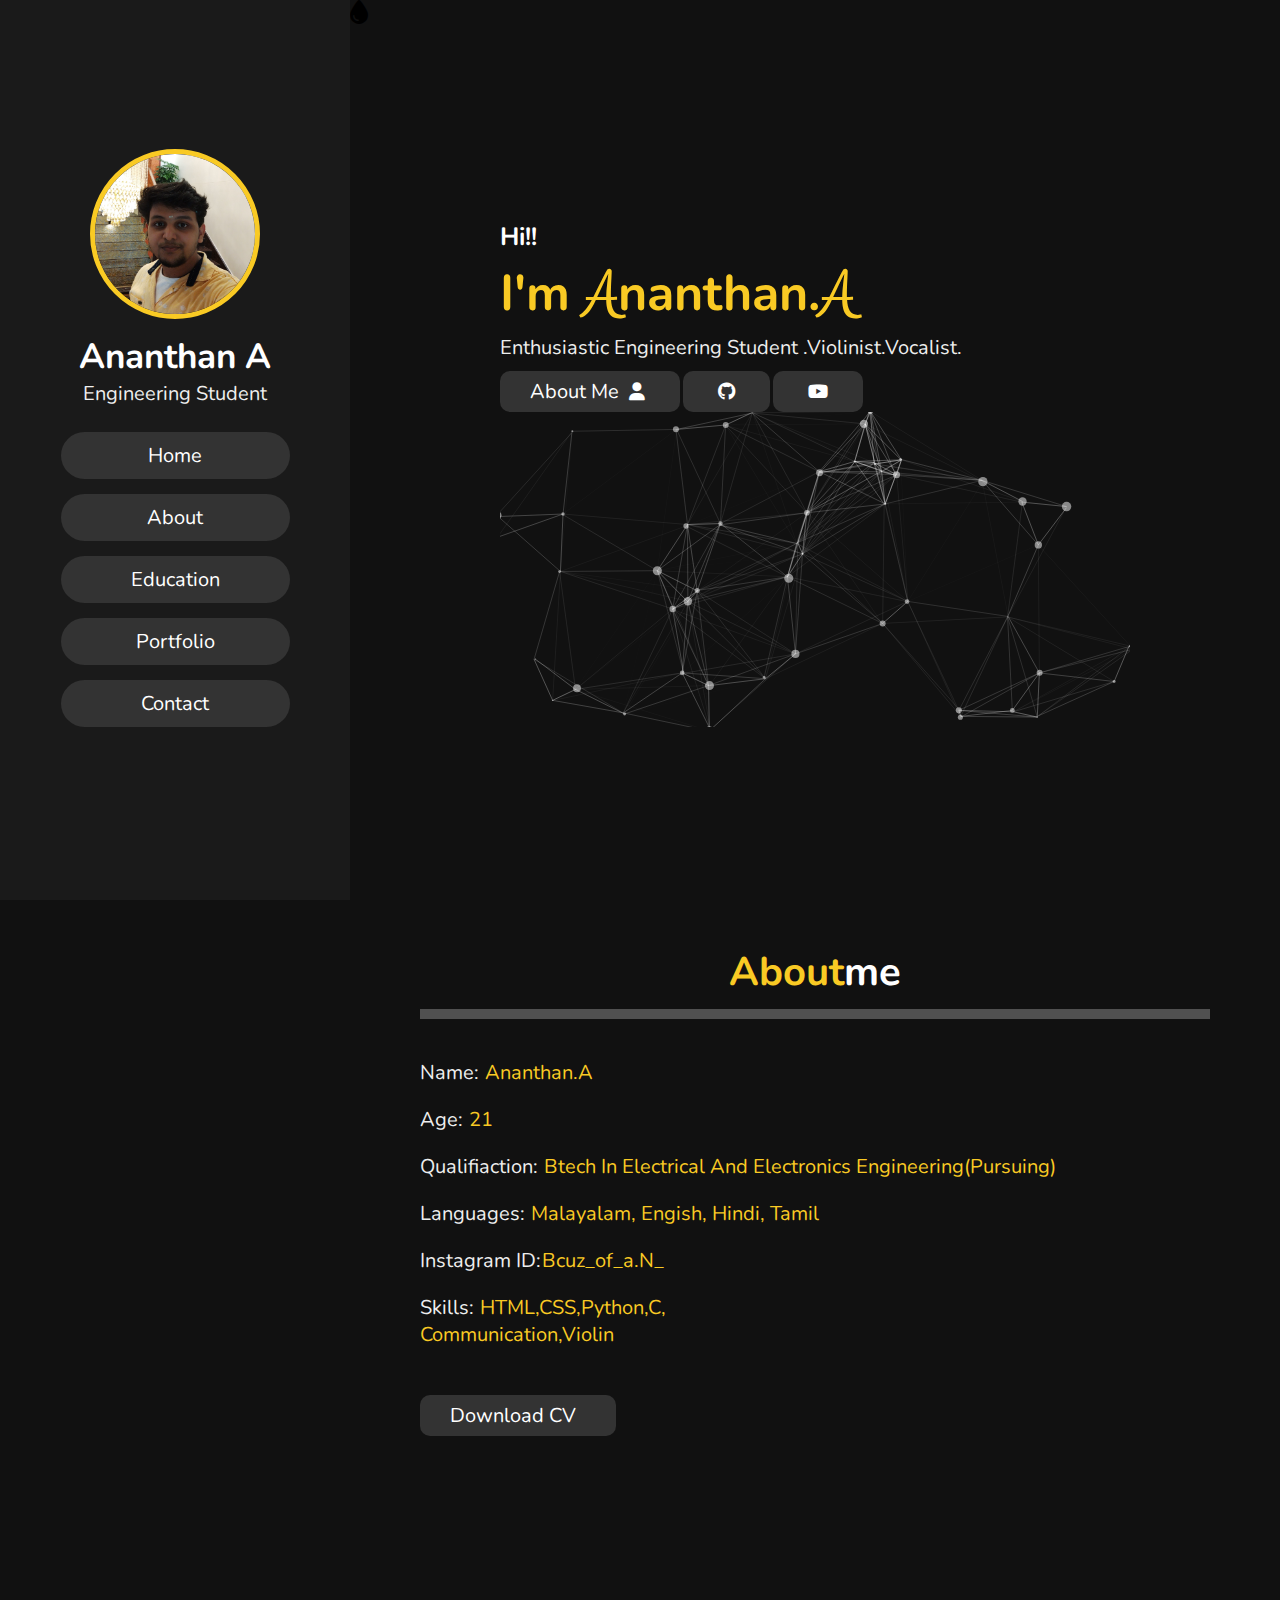
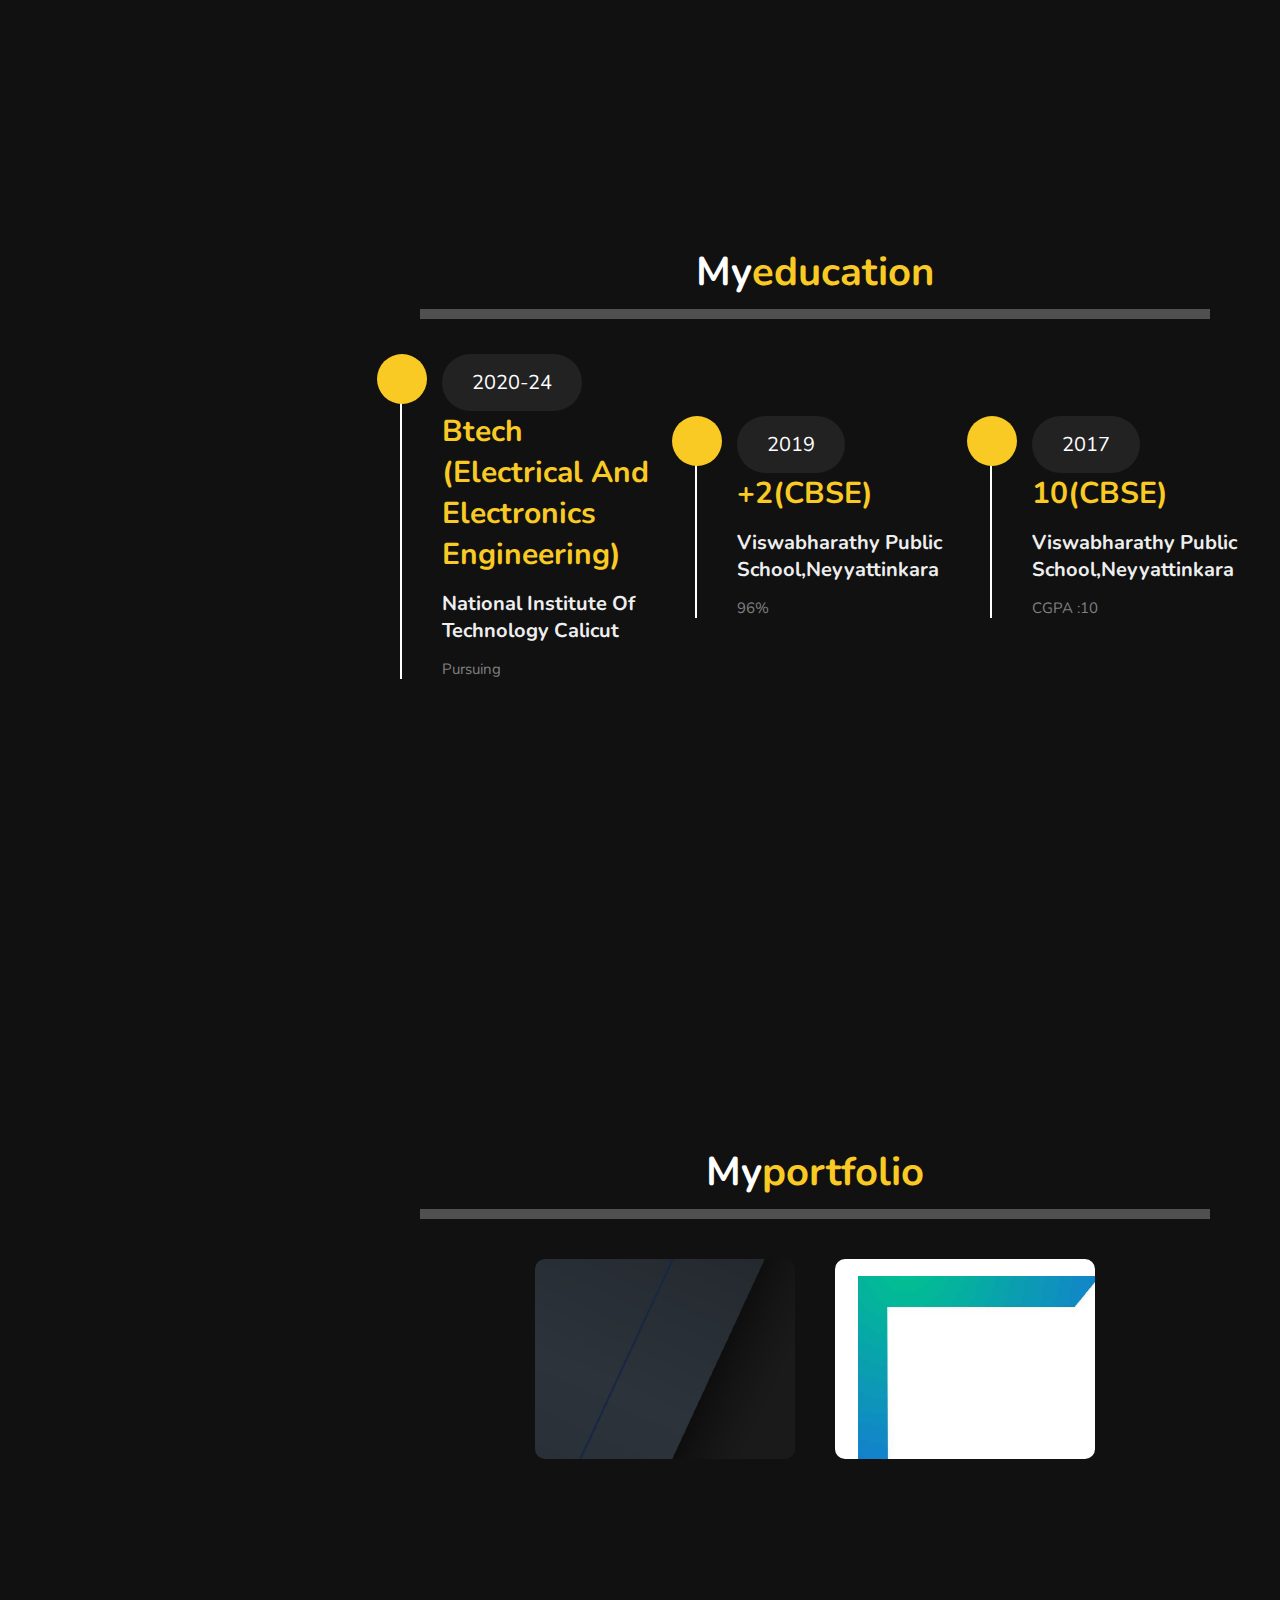
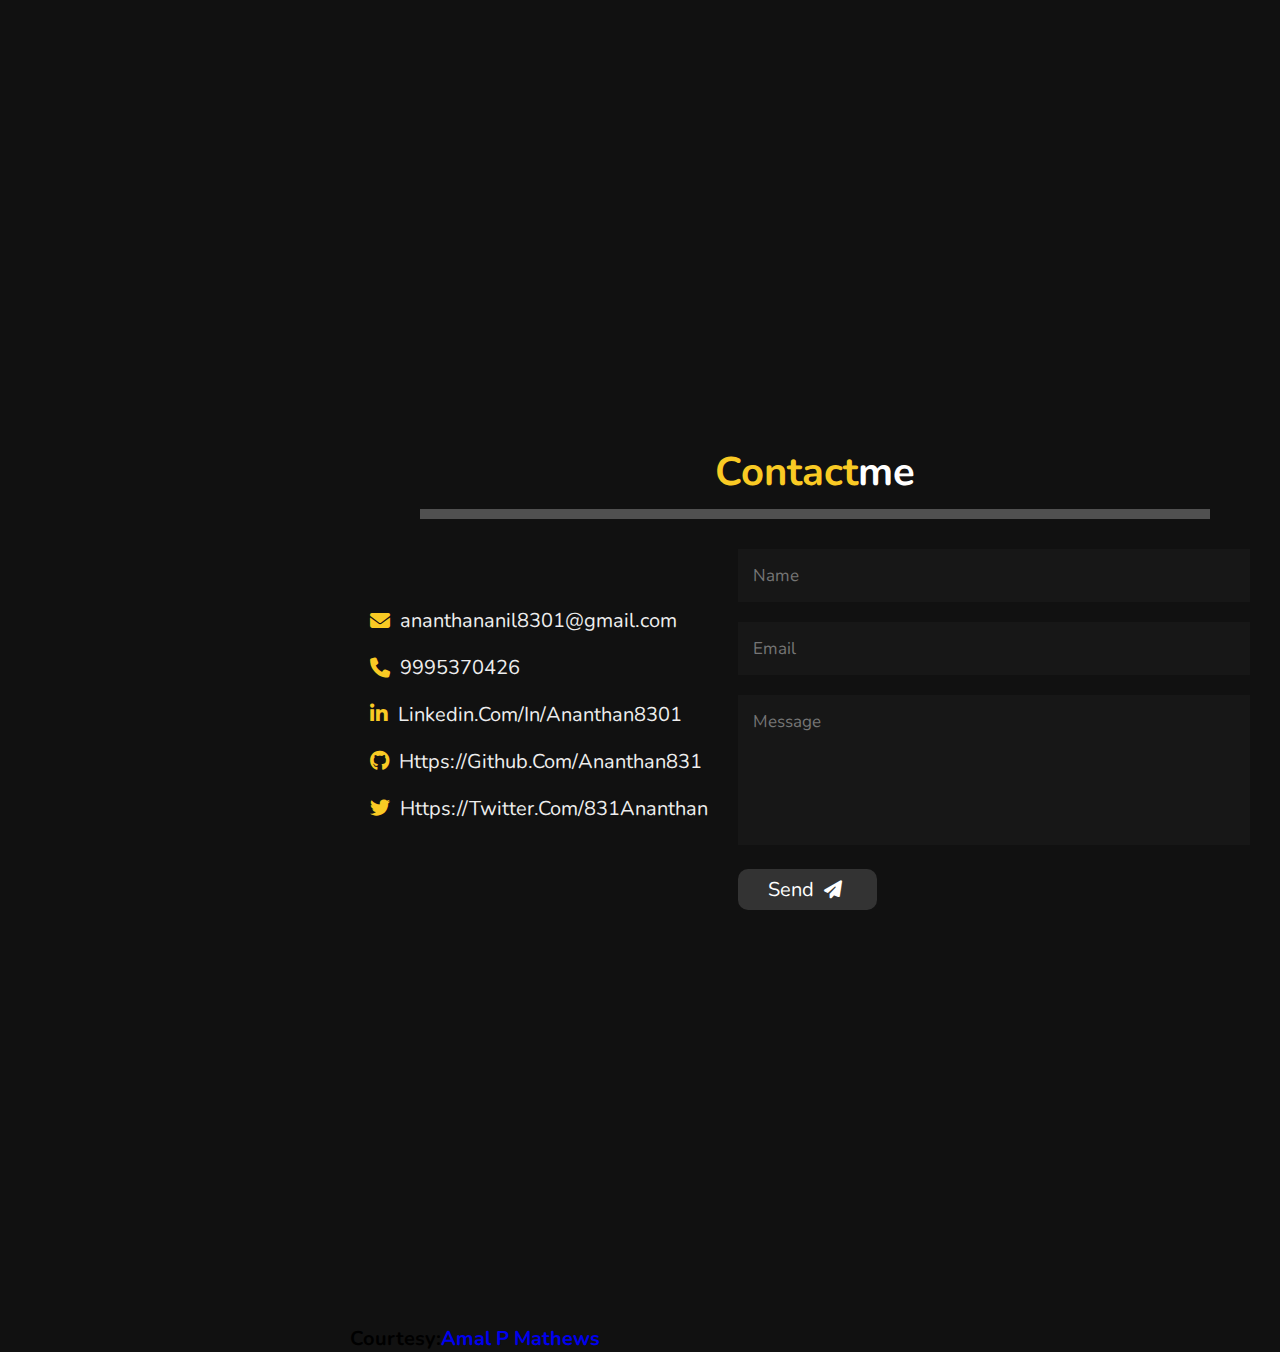
<file: index.html>
<!DOCTYPE html>
<html lang="en">
<head>
    <meta charset="UTF-8">
    <meta http-equiv="X-UA-Compatible" content="IE=edge">
    <meta name="viewport" content="width=device-width, initial-scale=1.0">
    <title>Ananthan</title>
    <link rel="stylesheet" href="https://cdnjs.cloudflare.com/ajax/libs/font-awesome/6.1.1/css/all.min.css">
    <link rel="stylesheet" href="css1.css">
    

</head>
<body>
    <header>
        <div class="user">
            <img src="Ananthan.jpg" alt="">
            <h3 class="name">Ananthan A</h3>
            <p class="post">Engineering Student</p>
            </div>
        <nav class="navbar"> 
            <ul>
                <li><a href="#home">Home</a></li>
                <li><a href="#about">About</a></li>
                <li><a href="#education">Education</a></li>
                <li><a href="#portfolio">Portfolio</a></li>
                <li><a href="#contact">Contact</a></li>
                </ul>
            </nav>
        </header>
    <div class="effect">
        <div id="menu" class="fas fa-bars"></div> 
            <div class="theme">
                <label for="yellow"><i class="fa-solid fa-droplet" style="font-size:24px;"></i></label>
                <input type="color" name="" id="yellow"style="display:none;visibility:hidden;" >
                </div>
            <section class="home" id="home">
                <div class="top"> 
                    <div class="left">
                        <h3>Hi!!</h3>
                        <a href="#"><h1>I'm <span> A</span>nanthan.<span>A</span></h1></a>
                        <p><span>E</span>nthusiastic <span>E</span>ngineering <span>S</span>tudent .<span>V</span>iolinist.<span>V</span>ocalist.</i></p>
                        <a href="#about"><button class="btn">About me <i class="fas fa-user"></i></button></a>
                        <a href="https://github.com/Ananthan831" target="_blank"><button class="btn icon"> <i class="fa-brands fa-github"></i></button></a>
                        <a href="https://www.youtube.com/channel/UCTQLOi7jL0ev-SA8q4EdKhg" target="_blank"><button class="btn icon"> <i class="fa-brands fa-youtube"></i></button></a>
                        </div>
                        <div class="bg"></div>
                    <div id="particles-js"></div>
                    <!-- <img src="ink.png"> -->
                </section>
            </div>
            
        </div>
    <section class="about" id="about">
        <h1 class="heading"><span>about</span>me</h1>
        <div class="row">
            <div class="info">
                <h3>name: <span>Ananthan.A</span></h3>
                <h3>age: <span>21</span></h3>
                <h3>qualifiaction: <span>Btech in Electrical and Electronics Engineering(pursuing)</span></h3>
                <h3>languages: <span>Malayalam, Engish, Hindi, Tamil</span></h3>
                <h3>Instagram iD:<span>bcuz_of_a.n_</span></h3>
                <h3>skills: <span>HTML,CSS,Python,C,<div>Communication,Violin</div></span></h3>
                <a href="RESUME-ANANTHAN.pdf" target="_blank"><button class="btn">download CV <i class="fas-fa-download"> </i></button></a>
                </div>
            </div>
        </section>
    <section class="education" id="education">
        <h1 class="heading">my<span>education</span></h1>
        <div class="box-container">
            <div class="box">
                <i class=""fas fa-graduation-cap"></i>
                <span>2020-24</span>
                <h2>Btech (Electrical and Electronics Engineering)</h2>
                <h3>National Institute of Technology Calicut</h3>
                <p>Pursuing</p>
                </div>
            <div class="box">
                <i class=""fas fa-graduation-cap"></i>
                <span>2019</span>
                <h2>+2(CBSE)</h2>
                <h3>Viswabharathy Public School,Neyyattinkara</h3>
                <p>96% </p>
                </div>
            <div class="box">
                <i class=""fas fa-graduation-cap"></i>
                <span>2017</span>
                <h2>10(CBSE)</h2>
                <h3>Viswabharathy Public School,Neyyattinkara</h3>
                <p>CGPA :10</p>
                </div>
            </div>
        </section>
    <section class="portfolio"id="portfolio">
        <h1 class="heading">my<span>portfolio</span></h1>
        <div class="box-container">
            <div class="box">
                <a href="1.p.png" target="_blank"><img  src="1.p.png" alt=""></a>
                <h4 class="text">Electric Vehicles</h4>
                </div>
            <div class="box">
                <a href="2.p.png" target="_blank"><img  src="2.p.png" alt=""></a>
                <h4 class="text">Great Learning</h4>
                </div>
            </div>
        </section>
    <section class="contact" id="contact">
        <h1 class="heading"><span>contact</span>me</h1>
        <div class="row">
            <div class="content">
                    <!-- <h3 class="title">contact info</h3> -->
                <div class="info">
                    <h3><i class="fas fa-envelope"></i>ananthananil8301@gmail.com</h3>
                    <h3><i class="fas fa-phone"></i>9995370426</h3>
                    <h3><a href="https://linkedin.com/in/ananthan8301" target="_blank" style="color:#eee;"><i class="fa-brands fa-linkedin-in" ></i>linkedin.com/in/ananthan8301</a></h3>
                    <h3><a href="https://github.com/Ananthan831" target="_blank" style="color:#eee;"><i class="fa-brands fa-github"></i>https://github.com/Ananthan831</a></h3>
                    <h3><a href="https://twitter.com/831Ananthan" target="_blank" style="color:#eee;"><i class="fa-brands fa-twitter"></i>https://twitter.com/831Ananthan</a></h3>
                    </div>
                </div>
            <form action="" data-netlify="true" name="contact" netlify>
                <input name="name" type="text" placeholder="name" class="box">
                <input name="email" type="email" placeholder="email" class="box">
                <!-- <input name="phone number" type="text" placeholder="phone number" class="box"> -->
                <textarea name="message" id="" cols="30" rows=""10 class="box message" placeholder="message" ></textarea>
                <button type="submit" class="btn">send <i class="fas fa-paper-plane"></i></button>

                <input type="hidden" name="form-name">
            </form>    
            </div>
         </section>
    <div class="Courtesy">
        <h1>Courtesy:<a href="https://www.amalpmathews.tech/"target="_blank"><span>Amal P Mathews</span></a></h1>
    </div>
         <script src="particles.js"></script>
         <script src="app.js"></script>
         <script src="https://cdnjs.cloudflare.com/ajax/libs/jquery/3.6.0/jquery.min.js"></script>
    <script src="js1.js"></script>
</body>
</html>
</file>
<file: css1.css>
@import url('https://fonts.googleapis.com/css2?family=nunito:wght@200;300;400;600&display=swap');
@import url("https://fonts.googleapis.com/css2?family=Clicker+Script&display=swap");
:root{
    --yellow:#f9ca24;
}

*{
    font-family:'Nunito',sans-serif;
    margin: 0;
    padding: 0;
    box-sizing: border-box;
    text-decoration: none;
    outline:none;
    border: none;
    text-transform: capitalize;
    transition: all .2s linear;
} 
*::selection{
    background: var(--yellow)  ;
    color:#333;
}
html{
    font-size: 62.5%;
    overflow-x:hidden;
}
html::-webkit-scrollbar{
    width: 1.9rem;
    
}
html::-webkit-scrollbar-track{
    background: #222;
} 
html::-webkit-scrollbar-thumb{
    background: var(--yellow);
    border-bottom-left-radius: 20px;
    border-top-right-radius: 20px;
} 

body{
    background:#111;
    overflow-x:hidden ;
    padding-left: 35rem;
}

section {
    min-height:100vh;
    padding: 1rem;
}
.btn{
    padding:.7rem 3rem;
    background: #333;
    color: #fff;
    cursor: pointer;
    margin-top:1rem;
    font-size:2rem;
    border-radius: 10px;

}
.btn i{
    padding :0 .5rem;
    font-size:1.8rem;
}
.btn:hover{
    background: var(--yellow);
    color: #111;
}
.heading{
    text-align:center;
    margin:0 6rem;
    font-size: 4rem;
    padding: 1rem;
    border-bottom: 1rem solid #fff4;
    color:#fff;
}
.heading span{
    color:var(--yellow);
} 
header{
    position:fixed;
    top:0;
    left: 0;
    z-index:1000;
    height:100%;
    width:35rem;
    background: #1a1a1a;
    display:flex;
    align-items: center;
    justify-content: center;
    flex-flow: column;   
    text-align: center;
}

header .user img {
    height:17rem;
    width:17rem;
    border-radius:50% ;
    object-fit:fill;
    margin-bottom: 1rem;
    border: 0.5rem solid var(--yellow);
} 
header .user .name{
    font-size: 3.5rem;
    color: #fff;
} 
header .user .post{
    font-size: 2rem;
    color: #eee;
}
header.navbar{
    width:100%;
}
header .navbar ul{
    list-style:none;
    padding:1rem 3rem;
}

header .navbar ul li a{
    display: block;
    padding:1rem 7rem;
    margin: 1.5rem 0;
    background: #333 ;
    color:#fff;
    font-size: 2rem;
    border-radius: 5rem;
}
header .navbar ul li a:hover{
    background: var(--yellow);
}
#menu{
    position: fixed;
    display: none;
    top:2rem;
    right:2rem;
    background:#333;
    color: #fff;
    cursor: pointer;
    font-size: 2.5rem;
    padding:1rem;
    z-index: 1000;
    border-radius: 10px;
}

#menu:hover{
    color: var(--yellow);
}


.home{
    display: flex;
    justify-content: center;
    flex-flow: column;
    padding: 0 15rem;
}
.home h3{ 
    font-size: 2.5rem;
    color: #fff;
}

.home a h1{
    font-size: 5rem;
    color: var(--yellow);
}
.home a h1:hover span{
    color: #eee;
}

.home a h1 span{
    font-family: 'Clicker Script',cursive;
    font-size: larger;
}
.home p{
    color: #eee;
    font-size: 20px;
}
.about .row{
    display:flex;
    align-items: center;
    justify-content: center;
    flex-wrap: wrap;
    padding:1rem 0;
}
.about .row .info{
    flex:1 1 48rem;
    padding:2rem 1rem;
    padding-left:6rem; 
}
.about .row .info h3{
    font-size: 2rem;
    color: #eee;
    padding:1rem 0;
    font-weight: normal;
}
.about .row .info h3 span{
    color:var(--yellow);
    padding:0 0.1rem;
}
.education .box-container{
    display:flex;
    align-items: center;
    justify-content: space-between;
    flex-wrap:wrap;
    padding:1rem 0;
    padding-left: 3rem;;
} 
.education .box-container .box{
    width: 27rem;
    margin: 4rem 1rem;
    padding-left: 4rem;
    border-left: 0.2rem solid #fff;
    position: relative;
}
.education .box-container .box span{
    font-size: 2rem;
    background: #222;
    color: #fff;
    border-radius:5rem;
    padding: 1.5rem 3rem;
}
.education .box-container .box h2{
    color: var(--yellow);
    font-size: 3rem;
    padding-top: 1.5rem;
}

.education .box-container .box h3{
    color: #eee;
    font-size: 2rem;
    padding-top: 1.5rem;
}
.education .box-container .box p{
    color:grey ;
    font-size: 1.5rem;
    padding-top: 1.5rem;
}
.education .box-container .box i{
    position:absolute;
    top: -1.5rem;
    left:-2.5rem;
    height:5rem;
    width:5rem;
    border-radius: 50%;
    line-height: 5rem;
    text-align: center;
    font-size: 2rem;
    color: #fff;
    background-color: var(--yellow);
}
.portfolio .box-container{
   display: flex;
   align-items: center;
   justify-content: center;
   flex-wrap: wrap;
   padding: 2rem 0; 
}
.portfolio .box-container .box{
    height: 20rem;
    width: 26rem;
    border-radius: 1rem;
    margin: 2rem;
    overflow: hidden;
    cursor: pointer;
}
.portfolio .box-container .box:hover img{
     transform:(1.2) ;
}
.box{
    position: relative;
}
.text{
    color:var(--yellow);
    position: absolute;
    top: 20%;
    left: 20%;
    visibility: hidden;
}
.box h4{
    align-items: center;
    font-size: 2rem;
}
.box:hover{
    opacity:0.5;
}
.box:hover .text{
    visibility: visible;
}
.contact .row{
    display: flex;
    align-items: center;
    justify-content: center;
    flex-wrap:wrap;
}
.contact .row .contents{
    flex:1 1 30rem;
    padding:4rem;
    padding-bottom: 0;
}    
.contact .row form{
    flex:1 1 45rem;
    padding:2rem;
    padding-bottom: 0;
} 
.contact .row form .box{
    padding: 1.5rem; 
    margin:1rem 0;
    background:#3333;
    color:#fff;
    text-transform:none;
    font-size: 1.7rem;
    width: 100%;
}
.contact .row form .box::placeholder{
    text-transform:capitalize;
}
.contact .row form .message{
    height: 15rem;
    resize: none;   
}
.contact .row .content .title{
    text-transform: uppercase;
    color: #fff;
    font-size: 3rem;
    padding-bottom: 2rem;
}
.contact .row .content .info h3{
    display: flex;
    align-items: center;
    font-size: 2rem;
    color: #eee;
    padding:1rem;
    font-weight: normal;
    text-transform: none;
    
}
.contact .row .content .info h3 i{
    padding-right: 1rem;
    color:var(--yellow);
    cursor: pointer;
}



@media  (max-width:1200px){
    html{
        font-size: 55%;
    }
    
    .Home{
        padding:1rem 4rem;
    }
}
@media  (max-width:991px){
    header{
        left: -120%;
    }
    #menu{
        display:flex;
    }
    header.toggle{
        left:0%;
    }
    body{padding:0;}
}
@media  (max-width:768px){
    html{
        font-size:50%;
    }
} 
@media  (max-width:400px){
    header{
        width: 100vw;
    }
    .heading{
        margin:0 3rem;
    }
    .education{
        width:100%;
    }
    .portfolio{
        width: 100%;
    }
    .contact .row form{
        margin: 3rem 0;
    }
}
</file>
